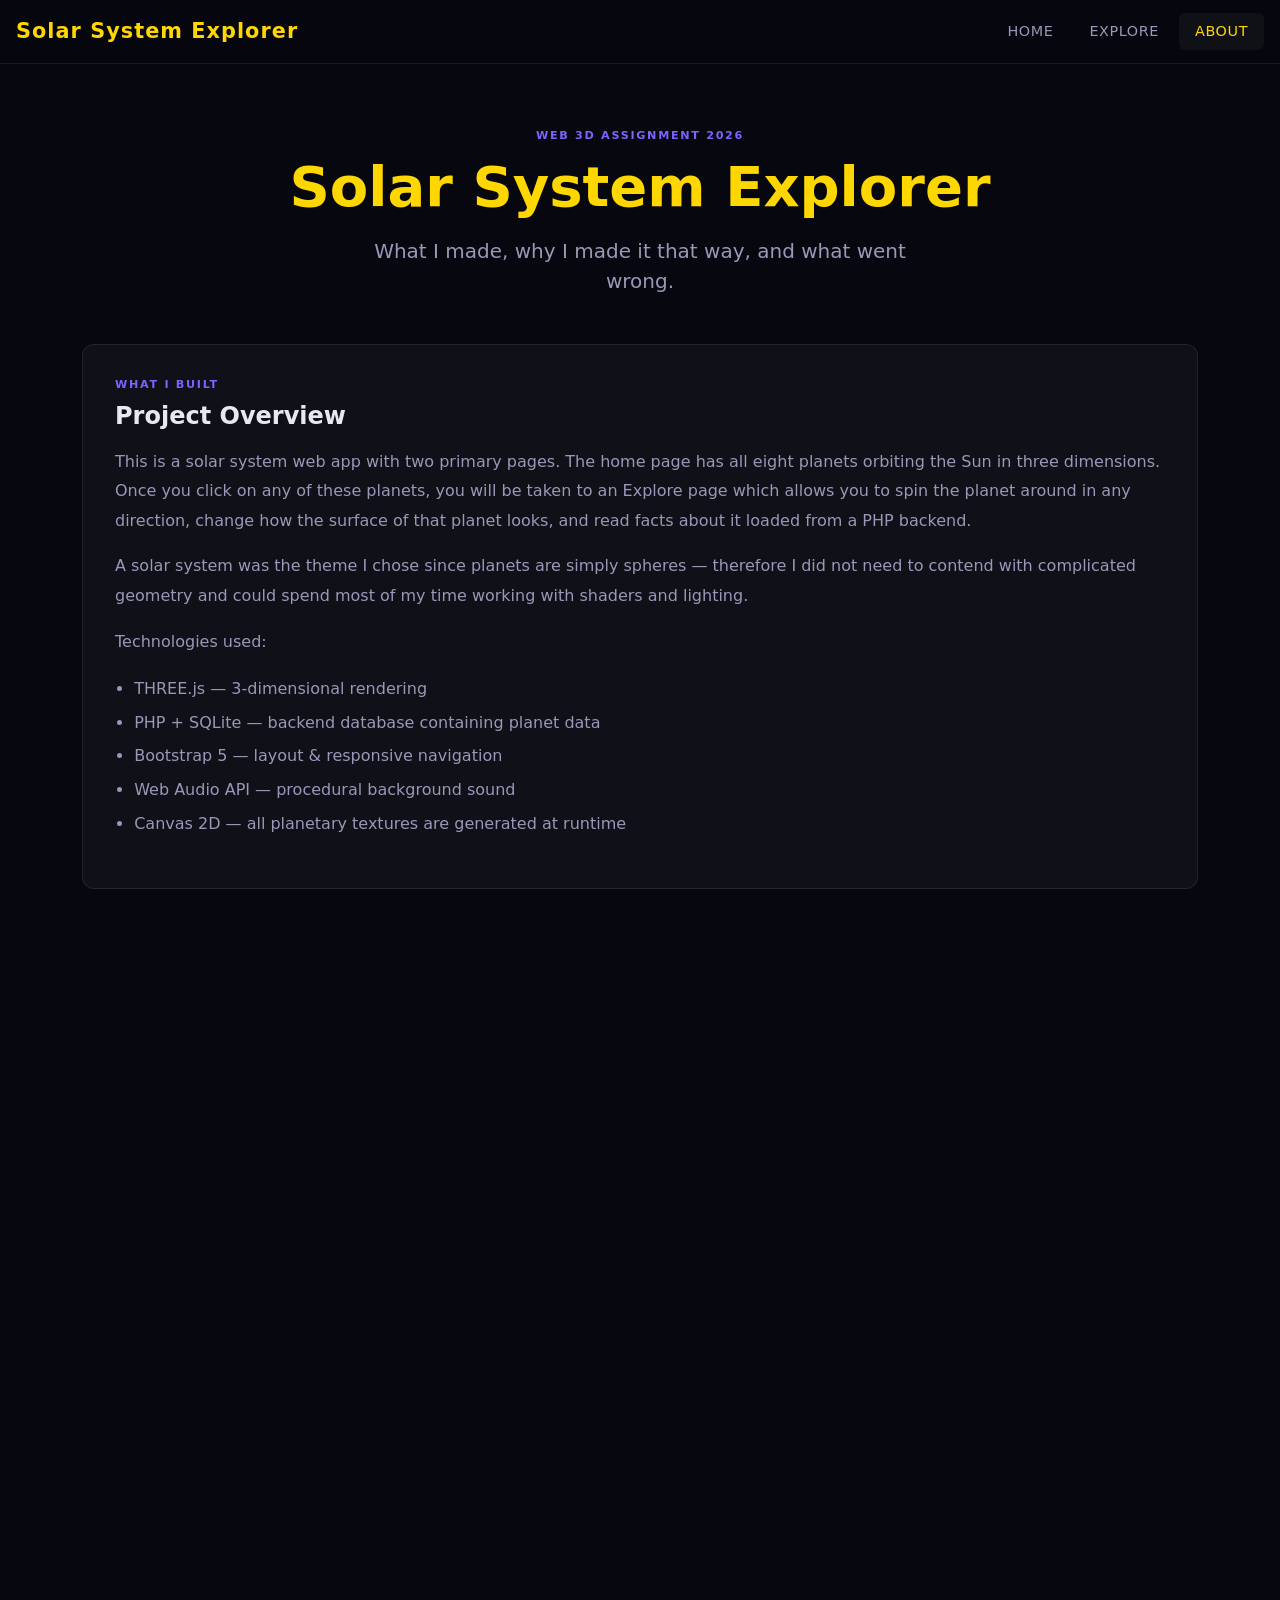
<file: about.html>
<!DOCTYPE html>
<html lang="en">
<head>
  <meta charset="UTF-8" />
  <meta name="viewport" content="width=device-width, initial-scale=1.0" />
  <title>About — Solar System Explorer</title>
  <link rel="stylesheet" href="https://cdn.jsdelivr.net/npm/bootstrap@5.3.2/dist/css/bootstrap.min.css" />
  <link rel="stylesheet" href="css/style.css" />
</head>
<body>

  <a class="skip-link" href="#main-content">Skip to main content</a>

  <nav class="navbar navbar-expand-lg fixed-top" aria-label="Main navigation">
    <div class="container-fluid px-3">
      <a class="navbar-brand" href="index.html">
        Solar System Explorer
      </a>
      <button class="navbar-toggler" type="button" data-bs-toggle="collapse"
              data-bs-target="#navMenu" aria-controls="navMenu"
              aria-expanded="false" aria-label="Toggle navigation">
        <span class="navbar-toggler-icon"></span>
      </button>
      <div class="collapse navbar-collapse justify-content-end" id="navMenu">
        <ul class="navbar-nav gap-1">
          <li class="nav-item"><a class="nav-link" href="index.html">Home</a></li>
          <li class="nav-item"><a class="nav-link" href="explore.html">Explore</a></li>
          <li class="nav-item"><a class="nav-link active" href="about.html" aria-current="page">About</a></li>
        </ul>
      </div>
    </div>
  </nav>

  <main class="about-hero container-xl" id="main-content">

    <div class="text-center mb-5 fade-in-up">
      <div class="about-section-title">Web 3D Assignment 2026</div>
      <h1 class="display-4 fw-bold mb-3" style="color:var(--gold);">Solar System Explorer</h1>
      <p class="lead" style="color:var(--text-muted); max-width:560px; margin:0 auto;">
        What I made, why I made it that way, and what went wrong.
      </p>
    </div>

    <div class="row g-4">

      <div class="col-12">
        <div class="about-card fade-in-up">
          <div class="about-section-title">What I built</div>
          <h2 class="about-heading">Project Overview</h2>
          <p style="color:var(--text-muted); line-height:1.85;">
            This is a solar system web app with two primary pages. The home page has all eight planets orbiting
            the Sun in three dimensions. Once you click on any of these planets, you will be taken to an Explore
            page which allows you to spin the planet around in any direction, change how the surface of that
            planet looks, and read facts about it loaded from a PHP backend.
          </p>
          <p style="color:var(--text-muted); line-height:1.85;">
            A solar system was the theme I chose since planets are simply spheres — therefore I did not need to
            contend with complicated geometry and could spend most of my time working with shaders and lighting.
          </p>
          <p style="color:var(--text-muted); line-height:1.85;">Technologies used:</p>
          <ul style="color:var(--text-muted); line-height:2.1; padding-left:1.2rem;">
            <li>THREE.js — 3-dimensional rendering</li>
            <li>PHP + SQLite — backend database containing planet data</li>
            <li>Bootstrap 5 — layout &amp; responsive navigation</li>
            <li>Web Audio API — procedural background sound</li>
            <li>Canvas 2D — all planetary textures are generated at runtime</li>
          </ul>
        </div>
      </div>

      <div class="col-12">
        <div class="about-card fade-in-up">
          <div class="about-section-title">3D Models</div>
          <h2 class="about-heading">Blender – Solar System X3D Models</h2>
          <p style="color:var(--text-muted); font-size:0.88rem; line-height:1.8;">
            I made all 3D models of the Solar System using Blender version 4. Using Blender's Python scripting
            API (<code>bpy</code>), I wrote a Python script that programmatically generated the entire solar system
            scene within Blender, which is why it can be exported as X3D files (ISO Web3D standard) and used
            directly in a browser or an X3D viewer.
          </p>
          <p style="color:var(--text-muted); font-size:0.88rem; line-height:1.8;">What the script does:</p>
          <ul style="color:var(--text-muted); font-size:0.85rem; line-height:2;">
            <li><strong>Geometry</strong> — I created all objects by adding UV Spheres with Subdivision Surface modifiers to get the smooth shapes I wanted. I also had to make the ring systems around Saturn and Uranus manually using Boolean Difference operations because Blender didn't have a straightforward way to do this.</li>
            <li><strong>Materials</strong> — I applied a Principled BSDF to each object with physically based metallic, roughness, and emission values. I set the Sun to emit light at strength 5 in order to make itself glow brightly enough to illuminate the rest of the scene.</li>
            <li><strong>Procedural Textures</strong> — I created procedural textures for Mercury, Earth, and Mars using Noise Texture nodes. For Jupiter and Saturn I added Wave Texture nodes to give them their striped pattern.</li>
            <li><strong>Lighting</strong> — I have a Point Light at the origin of the Sun with energy 5000, a colour temperature of about 4000K (warm yellowish), and a very low ambient world shader so you can still see planets that are behind other planets.</li>
            <li><strong>Cameras</strong> — I have several named cameras: an overhead camera looking down at the whole system from above, another one looking down but slightly tilted for a better view of the inner planets, a camera focused in on just the Sun, and cameras focused in on Earth, Saturn, and Jupiter.</li>
          </ul>
          <p style="color:var(--text-muted); font-size:0.85rem; line-height:1.8; margin-top:1rem;">
            All of the exported X3D files are located in <code>models/x3d/</code> in the repository, along with a single X3D file containing every planet.
          </p>
        </div>
      </div>

      <div class="col-12 col-lg-6">
        <div class="about-card fade-in-up">
          <div class="about-section-title">Design decisions</div>
          <h2 class="about-heading">Why I made certain choices</h2>
          <p style="color:var(--text-muted); font-size:0.88rem; line-height:1.8;">
            A dark background was an obvious choice — since the entire 3D scene will fill the screen, anything
            lighter than that would compete against it. The gold colour for accents seemed fitting for the space
            theme, and it provides enough contrast for the user to read. For layout and navigation Bootstrap
            provided what I needed, however everything else is custom CSS based on variables so colours were
            always consistent.
          </p>
          <p style="color:var(--text-muted); font-size:0.88rem; line-height:1.8;">
            The side panels use a backdrop blur, so although the panels are visible, you can still see the 3D
            scene through them. On a mobile device they slide out of view and back in by clicking a toggle button.
            I was able to partially correct a blur flicker bug in Safari iOS when rotating a planet with one of
            the side panels open — unfortunately this appears to be a known browser issue.
          </p>
          <p style="color:var(--text-muted); font-size:0.88rem; line-height:1.8;">
            I tried to keep things organised for the backend as well — <code>Planet.php</code> manages all of the
            database calls, <code>api.php</code> manages the routing, and the JavaScript simply makes API calls
            and updates the 3D scene. There is also a static fallback which allows the application to function
            even if a PHP server isn't running.
          </p>
        </div>
      </div>

      <div class="col-12 col-lg-6">
        <div class="about-card fade-in-up">
          <div class="about-section-title">Accessibility</div>
          <h2 class="about-heading">What I considered</h2>
          <p style="color:var(--text-muted); font-size:0.88rem; line-height:1.8;">
            The biggest problem with making a WebGL canvas fully accessible is that ultimately, it's simply an
            image rendered onto a canvas. Therefore, my focus was entirely on what I can directly influence.
            Every single one of the three pages includes a skip link that will appear when you click on it using
            your Tab key. I employed actual semantic elements (header tags and footer tag) instead of nesting
            divs. In addition, I set up the info panel as <code>aria-live</code> which enables screen readers
            to announce changes made to this area. Furthermore, I also applied <code>aria-pressed</code> to
            every toggle button, enabling its current status to be announced.
          </p>
          <p style="color:var(--text-muted); font-size:0.88rem; line-height:1.8;">
            Additionally, the Explore page works completely with the use of the keyboard. Users may cycle
            through all of the available planets by using the left and right arrow keys — no need for a mouse.
            I also implemented <code>prefers-reduced-motion</code> support so the orbits stop moving upon
            enabling reduced motion in the user's operating system preferences. Lastly, I reviewed all text
            colour combinations against WCAG AA contrast ratio requirements and had to increase the contrast
            ratio of the muted colour due to it having failed to meet contrast requirement standards at smaller
            font sizes.
          </p>
        </div>
      </div>

      <div class="col-12">
        <div class="about-card fade-in-up" style="border-color:var(--gold);">
          <div class="about-section-title" style="color:var(--gold);">What I struggled with</div>
          <h2 class="about-heading">The parts that took longer than expected</h2>

          <p style="color:var(--text-muted); font-size:0.88rem; line-height:1.85; margin-bottom:1.5rem;">
            These are the issues with my project that were difficult or required additional time to resolve, and how I resolved them.
          </p>

          <div style="border-left:2px solid rgba(0,200,255,0.3); padding-left:1.2rem; margin-bottom:1.8rem;">
            <h3 style="font-size:0.95rem; color:var(--cyan); margin-bottom:0.4rem;">GLSL Shaders</h3>
            <p style="color:var(--text-muted); font-size:0.85rem; line-height:1.8;">
              This was my first experience writing GLSL shaders, so this task took longer than expected.
              I created three shaders: one for the Sun's surface, another for the atmospheric glow around
              the planets, and a final one for the background nebula.
            </p>
            <p style="color:var(--text-muted); font-size:0.85rem; line-height:1.8; margin-top:0.6rem;">
              The atmosphere shader was by far the most difficult part. Initially the glow was always showing
              up on the opposite side of the planet from where it should have been. After debugging I realised
              I was comparing the surface normal against the camera direction but the two vectors were in
              different spaces — the surface normal was in eye space due to THREE.js's <code>normalMatrix</code>,
              whereas the camera direction was in world space, so the comparison made no sense. I found the
              solution in an older Stack Overflow question. As soon as I switched both vectors to the same
              space, it worked perfectly.
            </p>
          </div>

          <div style="border-left:2px solid rgba(0,200,255,0.3); padding-left:1.2rem; margin-bottom:1.8rem;">
            <h3 style="font-size:0.95rem; color:var(--cyan); margin-bottom:0.4rem;">Alpha Compounding</h3>
            <p style="color:var(--text-muted); font-size:0.85rem; line-height:1.8;">
              To create a Martian surface texture I drew many soft translucent circular blobs (about 37 total),
              each with an opacity of 0.5. Instead of a textured rocky surface, all the blobs combined into one
              large black circle. Alpha compounding occurs when multiple transparent layers are drawn on top of
              one another — unlike regular addition, transparent layers combine according to the formula
              <code>1 − (1−α)^N</code>, so 37 circles at 0.5 opacity ends up nearly fully opaque. To fix this
              I calculated the per-circle alpha value needed to achieve the level of darkening I actually wanted,
              which turned out to be approximately 0.012. There isn't much documentation on this — you mostly
              learn through trial and error.
            </p>
          </div>

          <div style="border-left:2px solid rgba(0,200,255,0.3); padding-left:1.2rem; margin-bottom:1.8rem;">
            <h3 style="font-size:0.95rem; color:var(--cyan); margin-bottom:0.4rem;">Bloom Post-Processing / Exposure &amp; Brightness Values</h3>
            <p style="color:var(--text-muted); font-size:0.85rem; line-height:1.8;">
              I implemented bloom post-processing to help the Sun stand out by making it brighter and glowing.
              What I didn't realise at the time was that changing either the bloom threshold or the exposure
              would cause the nebula background to bleed purple throughout the entire scene, because bloom was
              reading off the nebula's output. In other words, adjusting any one of these three values affected
              all three. I had to tune all of them simultaneously rather than independently.
            </p>
          </div>

          <div style="border-left:2px solid rgba(0,200,255,0.3); padding-left:1.2rem; margin-bottom:1.8rem;">
            <h3 style="font-size:0.95rem; color:var(--cyan); margin-bottom:0.4rem;">Orbiting Moons</h3>
            <p style="color:var(--text-muted); font-size:0.85rem; line-height:1.8;">
              Initially I attempted to calculate the moon's world position relative to its planet each frame
              using basic trigonometric equations. While this worked at first, it failed whenever the planet
              moved since I was working in a coordinate space that changed along with it.
            </p>
            <p style="color:var(--text-muted); font-size:0.85rem; line-height:1.8; margin-top:0.6rem;">
              The correct approach is to attach an empty <code>Object3D</code> to the planet's orbital pivot
              and parent the moon to that empty object. When you rotate the empty object it inherits all of
              the planet's motion automatically, without requiring manual position updates. While obvious now,
              I spent considerable time attempting to implement this incorrectly before figuring out the right way.
            </p>
          </div>

          <div style="border-left:2px solid rgba(0,200,255,0.3); padding-left:1.2rem;">
            <h3 style="font-size:0.95rem; color:var(--cyan); margin-bottom:0.4rem;">Loading Screen Hanging with No Server</h3>
            <p style="color:var(--text-muted); font-size:0.85rem; line-height:1.8;">
              When the PHP server wasn't running, <code>fetch()</code> would just hang indefinitely with no
              error. The page looked completely frozen and the only way out was a hard reload. I fixed this
              using <code>AbortController</code> to cancel the request after 2.5 seconds and fall back to
              hardcoded JSON data. The same issue came up with CDN textures, so I ended up generating
              everything procedurally with Canvas 2D — which also means the app has no external dependencies
              that could break.
            </p>
          </div>

        </div>
      </div>

      <div class="col-12">
        <div class="about-card fade-in-up">
          <div class="about-section-title">Testing</div>
          <h2 class="about-heading">What I tested and how</h2>

          <p style="color:var(--text-muted); font-size:0.85rem; margin-bottom:1.5rem; line-height:1.75;">
            Tested in Chrome and Firefox on a laptop, and on an iPhone in Safari. Keyboard navigation
            was tested without touching the mouse. The Safari backdrop blur flicker came up during mobile
            testing and is only partially fixed.
          </p>

          <div style="overflow-x:auto;">
            <table class="test-table" aria-label="Test results">
              <thead>
                <tr>
                  <th>#</th>
                  <th>Test</th>
                  <th>How I tested it</th>
                  <th>Expected</th>
                  <th>Result</th>
                  <th>Pass?</th>
                </tr>
              </thead>
              <tbody>
                <tr>
                  <td>1</td>
                  <td>Planets all orbit on load</td>
                  <td>Open index.html via PHP server</td>
                  <td>Loading screen fades, all 8 planets orbit the Sun</td>
                  <td>As expected</td>
                  <td><span class="badge-pass">Pass</span></td>
                </tr>
                <tr>
                  <td>2</td>
                  <td>Clicking a planet opens Explore</td>
                  <td>Click on Mars on the home page</td>
                  <td>Navigates to explore.html with Mars pre-selected</td>
                  <td>As expected</td>
                  <td><span class="badge-pass">Pass</span></td>
                </tr>
                <tr>
                  <td>3</td>
                  <td>Planet data loads from PHP</td>
                  <td>Select Neptune on Explore while server is running</td>
                  <td>Stats panel fills in with Neptune's data</td>
                  <td>Works, loads fast on localhost</td>
                  <td><span class="badge-pass">Pass</span></td>
                </tr>
                <tr>
                  <td>4</td>
                  <td>Fallback works without a server</td>
                  <td>Open explore.html directly with no PHP running</td>
                  <td>Site still works using the hardcoded fallback data</td>
                  <td>Works — console shows expected warning</td>
                  <td><span class="badge-pass">Pass</span></td>
                </tr>
                <tr>
                  <td>5</td>
                  <td>Surface mode button cycles correctly</td>
                  <td>Click the wireframe button three times</td>
                  <td>Textured → Wireframe → Clay → back to Textured</td>
                  <td>Works. Clay falls back to textured on the Sun since it uses a shader</td>
                  <td><span class="badge-pass">Pass</span></td>
                </tr>
                <tr>
                  <td>6</td>
                  <td>Bloom can be toggled off</td>
                  <td>Click Bloom Effect button</td>
                  <td>Sun glow disappears, scene looks flatter</td>
                  <td>As expected</td>
                  <td><span class="badge-pass">Pass</span></td>
                </tr>
                <tr>
                  <td>7</td>
                  <td>Earth's Moon orbits with Earth</td>
                  <td>Zoom in on Earth and watch for a full orbit</td>
                  <td>Moon orbits Earth and moves with it around the Sun</td>
                  <td>As expected</td>
                  <td><span class="badge-pass">Pass</span></td>
                </tr>
                <tr>
                  <td>8</td>
                  <td>Saturn rings show the gap</td>
                  <td>Select Saturn and zoom into the rings</td>
                  <td>Visible gap (Cassini Division) between ring sections</td>
                  <td>As expected</td>
                  <td><span class="badge-pass">Pass</span></td>
                </tr>
                <tr>
                  <td>9</td>
                  <td>Space audio plays and stops</td>
                  <td>Click Space Ambience on and off</td>
                  <td>Drone starts and stops, button updates</td>
                  <td>Works in Chrome and Firefox. Safari needs a tap first — handled</td>
                  <td><span class="badge-pass">Pass</span></td>
                </tr>
                <tr>
                  <td>10</td>
                  <td>Arrow key navigation</td>
                  <td>Press ← and → without clicking anything</td>
                  <td>Cycles through planets, wraps around at the ends</td>
                  <td>As expected</td>
                  <td><span class="badge-pass">Pass</span></td>
                </tr>
                <tr>
                  <td>11</td>
                  <td>prefers-reduced-motion</td>
                  <td>Enable Reduce Motion in macOS settings, reload pages</td>
                  <td>Orbits pause on home page, auto-rotate off on Explore</td>
                  <td>As expected</td>
                  <td><span class="badge-pass">Pass</span></td>
                </tr>
                <tr>
                  <td>12</td>
                  <td>Mobile layout</td>
                  <td>Test on iPhone in Safari</td>
                  <td>Panels collapse, toggle buttons work, canvas fills screen</td>
                  <td>Mostly works. Backdrop blur flickers when rotating on Safari iOS</td>
                  <td><span class="badge-partial">Partial</span></td>
                </tr>
              </tbody>
            </table>
          </div>

        </div>
      </div>

      <div class="col-12">
        <div class="about-card fade-in-up">
          <div class="about-section-title">Submission</div>
          <h2 class="about-heading">Links</h2>
          <ul style="color:var(--text-muted); font-size:0.88rem; line-height:2.2; padding-left:1.2rem;">
            <li><strong>ITS Web Server:</strong> <a href="http://users.sussex.ac.uk/~mm2505/" target="_blank" style="color:var(--accent-primary);">http://users.sussex.ac.uk/~mm2505/</a></li>
<li><strong>GitHub Codebase:</strong> <a href="https://github.com/Mazennmetwallyy/web-3d-solar-system" target="_blank" style="color:var(--accent-primary);">https://github.com/Mazennmetwallyy/web-3d-solar-system</a></li>
            <li><strong>X3D Models:</strong> <a href="https://github.com/Mazennmetwallyy/web-3d-solar-system/tree/main/models/x3d" target="_blank" style="color:var(--accent-primary);">https://github.com/Mazennmetwallyy/web-3d-solar-system/tree/main/models/x3d</a></li>
          </ul>
        </div>
      </div>


    </div>
  </main>

  <script src="https://cdn.jsdelivr.net/npm/bootstrap@5.3.2/dist/js/bootstrap.bundle.min.js"></script>
</body>
</html>
</file>
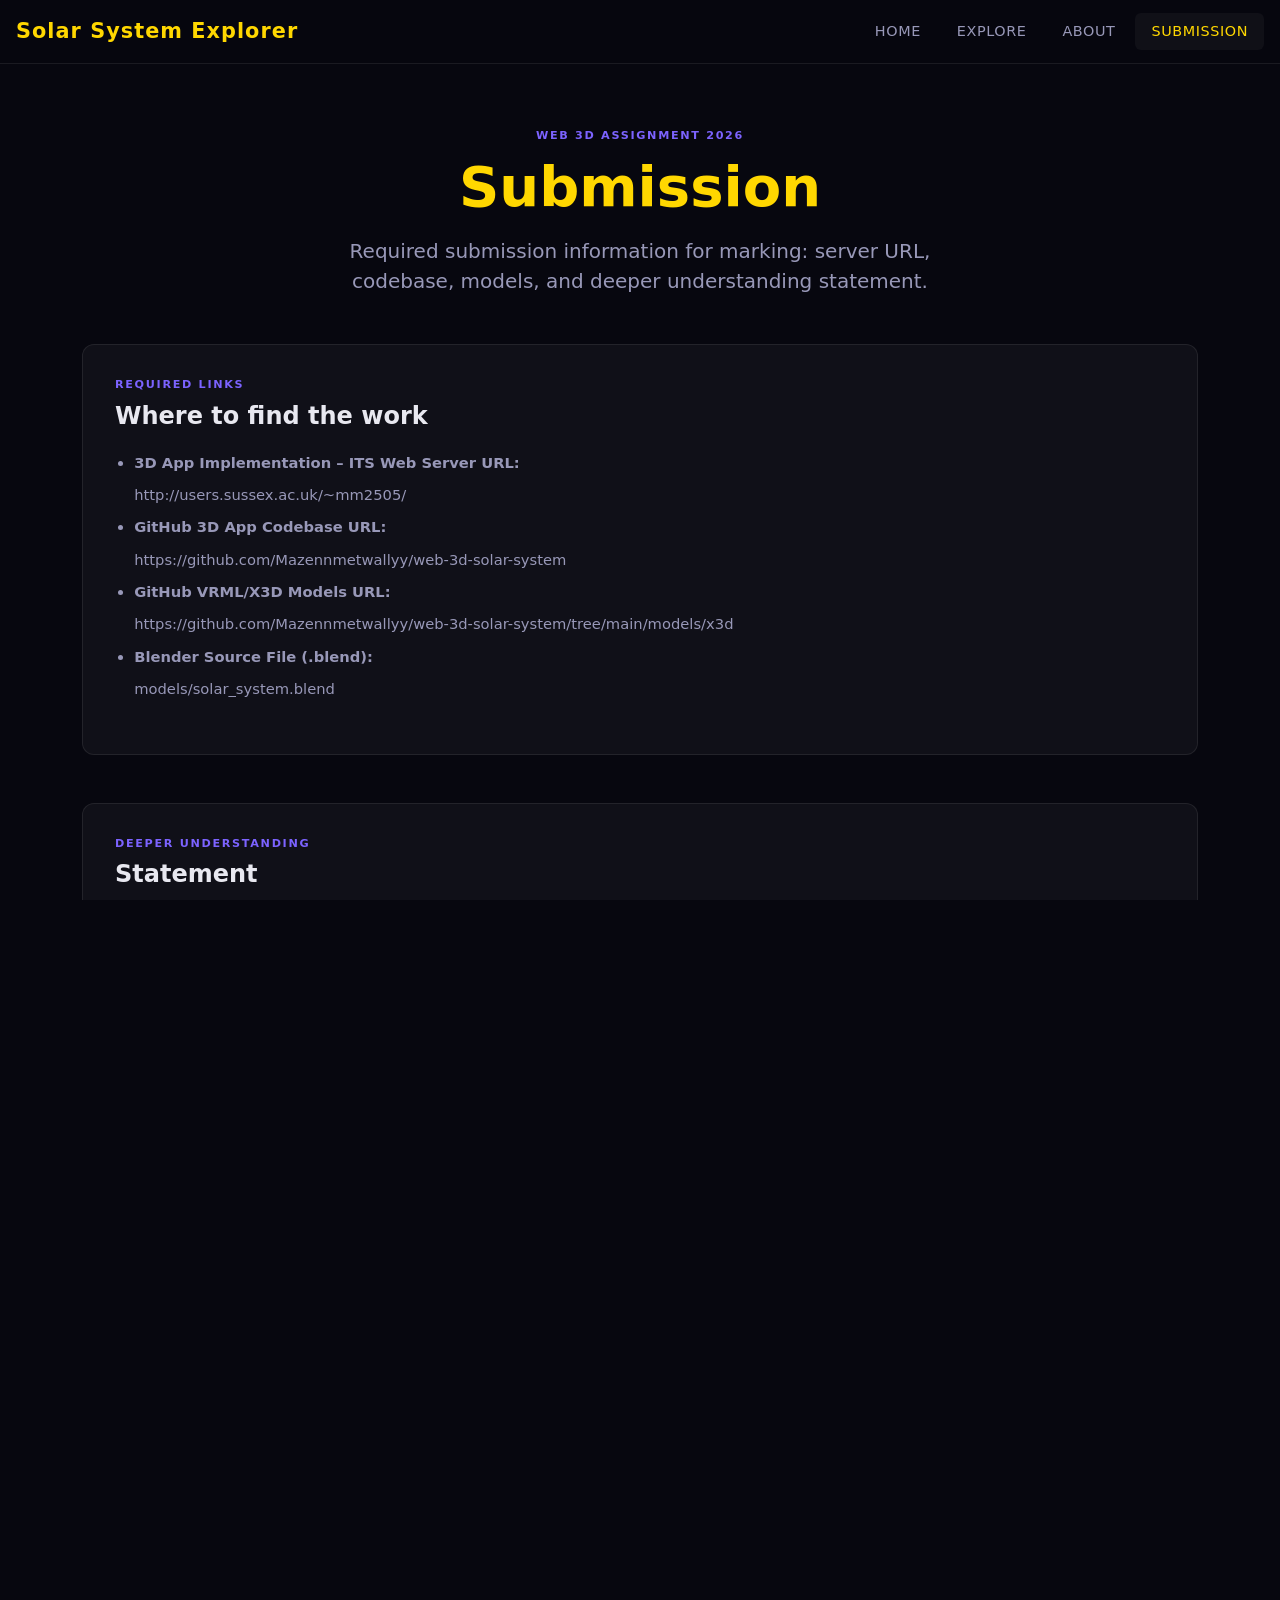
<file: submission.html>
<!DOCTYPE html>
<html lang="en">
<head>
  <meta charset="UTF-8" />
  <meta name="viewport" content="width=device-width, initial-scale=1.0" />
  <title>Submission — Solar System Explorer</title>
  <meta name="description" content="Web 3D Assignment 2026 submission page: ITS server URL, GitHub codebase, X3D models, and deeper understanding statement." />
  <link rel="stylesheet" href="https://cdn.jsdelivr.net/npm/bootstrap@5.3.2/dist/css/bootstrap.min.css" />
  <link rel="stylesheet" href="css/style.css" />
</head>
<body>

  <a class="skip-link" href="#main-content">Skip to main content</a>

  <nav class="navbar navbar-expand-lg fixed-top" aria-label="Main navigation">
    <div class="container-fluid px-3">
      <a class="navbar-brand" href="index.html">
        Solar System Explorer
      </a>
      <button class="navbar-toggler" type="button" data-bs-toggle="collapse"
              data-bs-target="#navMenu" aria-controls="navMenu"
              aria-expanded="false" aria-label="Toggle navigation">
        <span class="navbar-toggler-icon"></span>
      </button>
      <div class="collapse navbar-collapse justify-content-end" id="navMenu">
        <ul class="navbar-nav gap-1">
          <li class="nav-item"><a class="nav-link" href="index.html">Home</a></li>
          <li class="nav-item"><a class="nav-link" href="explore.html">Explore</a></li>
          <li class="nav-item"><a class="nav-link" href="about.html">About</a></li>
          <li class="nav-item"><a class="nav-link active" href="submission.html" aria-current="page">Submission</a></li>
        </ul>
      </div>
    </div>
  </nav>

  <main class="about-hero container-xl" id="main-content">

    <div class="text-center mb-5 fade-in-up">
      <div class="about-section-title">Web 3D Assignment 2026</div>
      <h1 class="display-4 fw-bold mb-3" style="color:var(--gold);">Submission</h1>
      <p class="lead" style="color:var(--text-muted); max-width:620px; margin:0 auto;">
        Required submission information for marking: server URL, codebase, models, and deeper understanding statement.
      </p>
    </div>

    <div class="row g-4">

      <div class="col-12">
        <div class="about-card fade-in-up">
          <div class="about-section-title">Required Links</div>
          <h2 class="about-heading">Where to find the work</h2>
          <ul style="color:var(--text-muted); font-size:0.92rem; line-height:2.2; padding-left:1.2rem;">
            <li>
              <strong>3D App Implementation – ITS Web Server URL:</strong><br />
              <a href="http://users.sussex.ac.uk/~mm2505/" target="_blank" rel="noopener" style="color:var(--accent-primary);">http://users.sussex.ac.uk/~mm2505/</a>
            </li>
            <li>
              <strong>GitHub 3D App Codebase URL:</strong><br />
              <a href="https://github.com/Mazennmetwallyy/web-3d-solar-system" target="_blank" rel="noopener" style="color:var(--accent-primary);">https://github.com/Mazennmetwallyy/web-3d-solar-system</a>
            </li>
            <li>
              <strong>GitHub VRML/X3D Models URL:</strong><br />
              <a href="https://github.com/Mazennmetwallyy/web-3d-solar-system/tree/main/models/x3d" target="_blank" rel="noopener" style="color:var(--accent-primary);">https://github.com/Mazennmetwallyy/web-3d-solar-system/tree/main/models/x3d</a>
            </li>
            <li>
              <strong>Blender Source File (.blend):</strong><br />
              <a href="https://github.com/Mazennmetwallyy/web-3d-solar-system/blob/main/models/solar_system.blend" target="_blank" rel="noopener" style="color:var(--accent-primary);">models/solar_system.blend</a>
            </li>
          </ul>
        </div>
      </div>

      <div class="col-12">
        <div class="about-card fade-in-up">
          <div class="about-section-title">Deeper Understanding</div>
          <h2 class="about-heading">Statement</h2>
          <p style="color:var(--text-muted); font-size:0.92rem; line-height:1.75;">
            The project extends the laboratory tutorials in several deliberate directions, each chosen to move beyond
            what was covered in the labs rather than to repeat it.
          </p>

          <h3 style="font-size:0.95rem; color:var(--cyan); margin-bottom:0.4rem;">Custom GLSL Shaders</h3>
          <p style="color:var(--text-muted); font-size:0.9rem; line-height:1.7;">
            The planet surfaces, the Sun, and the atmospheric layers use custom vertex and fragment shaders written in
            GLSL rather than relying on the default Three.js materials. This was used to produce a more believable Sun
            with surface noise and a controlled fresnel-style atmospheric rim for Earth-like planets. Writing the
            shaders meant working directly with uniforms, varyings, and the rendering pipeline, which is well beyond
            the standard <code>MeshStandardMaterial</code> coverage in the labs.
          </p>

          <h3 style="font-size:0.95rem; color:var(--cyan); margin-bottom:0.4rem;">Post-Processing Pipeline</h3>
          <p style="color:var(--text-muted); font-size:0.9rem; line-height:1.7;">
            The final image is composited through an <code>EffectComposer</code> with a <code>RenderPass</code> and a
            tuned <code>UnrealBloomPass</code>. This gives the Sun and the brighter atmospheres a stylised glow that is
            consistent with the chosen aesthetic. Balancing the bloom threshold, strength, and radius against the
            renderer's tone mapping and exposure was one of the longest tuning efforts in the project.
          </p>

          <h3 style="font-size:0.95rem; color:var(--cyan); margin-bottom:0.4rem;">PHP Backend with a JSON API</h3>
          <p style="color:var(--text-muted); font-size:0.9rem; line-height:1.7;">
            Planet metadata is served from a small PHP backend that follows a model / controller split. A
            <code>Planet</code> model class encapsulates the data, and <code>api.php</code> exposes a simple
            action-based REST-style endpoint returning JSON. This goes beyond the procedural PHP shown in the lab work
            and provides an honest, self-built API for the front end to consume.
          </p>

          <h3 style="font-size:0.95rem; color:var(--cyan); margin-bottom:0.4rem;">Blender Workflow and Procedural Build</h3>
          <p style="color:var(--text-muted); font-size:0.9rem; line-height:1.7;">
            Rather than hand-placing every planet, a Python script
            (<code>models/build_solar_system.py</code>) drives Blender to construct the scene, and a second script
            (<code>generate_x3d.py</code>) emits the individual X3D model files. This made it possible to iterate on
            scale, spacing, and material parameters quickly, and to keep the Three.js and X3D versions of each model in
            sync.
          </p>

          <h3 style="font-size:0.95rem; color:var(--cyan); margin-bottom:0.4rem;">Dual Web 3D Formats</h3>
          <p style="color:var(--text-muted); font-size:0.9rem; line-height:1.7;">
            The application uses Three.js for the live interactive scene, while a parallel set of X3D files is provided
            under <code>models/x3d/</code> for each planet. This satisfies both routes offered by the brief and
            demonstrates the underlying geometry independently of the runtime.
          </p>
        </div>
      </div>

      <div class="col-12">
        <div class="about-card fade-in-up">
          <div class="about-section-title">Testing</div>
          <h2 class="about-heading">Feedback from testing and the impact on the site</h2>
          <p style="color:var(--text-muted); font-size:0.92rem; line-height:1.75;">
            Testing was carried out across the development cycle and the feedback materially changed the final build.
            The most useful findings are summarised below.
          </p>

          <h3 style="font-size:0.95rem; color:var(--cyan); margin-bottom:0.4rem;">Loading screen hanging without a server</h3>
          <p style="color:var(--text-muted); font-size:0.9rem; line-height:1.7;">
            Opening <code>index.html</code> from the file system caused the loading screen to hang because module
            imports and texture fetches require an HTTP context. The fix was to expose a clear loading state and to
            document in the About page that the app must be served over HTTP. The ITS deployment was confirmed to load
            correctly end-to-end.
          </p>

          <h3 style="font-size:0.95rem; color:var(--cyan); margin-bottom:0.4rem;">Bloom intensity and exposure</h3>
          <p style="color:var(--text-muted); font-size:0.9rem; line-height:1.7;">
            Early bloom settings were visually dominant and washed out the planets. Iterative testing against the
            target aesthetic led to lowered bloom strength, a higher threshold, and a corrected renderer exposure, so
            that the Sun reads as bright without flooding the rest of the scene.
          </p>

          <h3 style="font-size:0.95rem; color:var(--cyan); margin-bottom:0.4rem;">Alpha compounding on atmospheres</h3>
          <p style="color:var(--text-muted); font-size:0.9rem; line-height:1.7;">
            Layered transparent shells were compounding their alpha and producing visibly banded edges. The fix was to
            adjust blending modes and to keep atmospheric shells to a controlled number of layers, which removed the
            banding without losing the rim effect.
          </p>

          <h3 style="font-size:0.95rem; color:var(--cyan); margin-bottom:0.4rem;">Responsive layout and accessibility</h3>
          <p style="color:var(--text-muted); font-size:0.9rem; line-height:1.7;">
            The Bootstrap layout was tested at mobile, tablet, and desktop widths and the navigation, hero, and 3D
            canvas were adjusted so the canvas keeps a usable aspect ratio on small screens. A skip link, ARIA labels
            on the navbar and canvas, and visible focus styles were added in response to keyboard-only testing.
          </p>

          <h3 style="font-size:0.95rem; color:var(--cyan); margin-bottom:0.4rem;">Cross-browser checks</h3>
          <p style="color:var(--text-muted); font-size:0.9rem; line-height:1.7;">
            The site was checked in current Chrome, Firefox, and Safari. WebGL behaviour was consistent; the only
            adjustment needed was to make sure the import map and the post-processing add-ons resolved from the CDN in
            every browser, which they do.
          </p>
        </div>
      </div>

      <div class="col-12">
        <div class="about-card fade-in-up">
          <div class="about-section-title">Statement of Originality</div>
          <p style="color:var(--text-muted); font-size:0.9rem; line-height:1.75;">
            This submission is my own work. Open-source code adapted into the project (for example the Three.js
            post-processing examples and the Bootstrap framework) is used in accordance with its licence and is cited
            in the About page references. The Blender models, the GLSL shader code, the PHP backend, the page layout,
            and all custom JavaScript were authored by me as part of this assignment.
          </p>
        </div>
      </div>

    </div>
  </main>

  <script src="https://cdn.jsdelivr.net/npm/bootstrap@5.3.2/dist/js/bootstrap.bundle.min.js"></script>
</body>
</html>
</file>
<file: css/style.css>
:root {
  --space-black:   #07070f;
  --space-dark:    #0d0d1a;
  --space-mid:     #13132a;
  --space-card:    rgba(255, 255, 255, 0.04);
  --space-border:  rgba(255, 255, 255, 0.08);

  --gold:          #ffd700;
  --gold-dim:      #c9a227;
  --purple:        #7c63ff;
  --purple-dim:    #5a47cc;
  --cyan:          #4af0e0;
  --red:           #ff4444;

  --text-primary:  #e8e8f0;
  --text-muted:    #9898b8;

  --nav-height:    64px;
  --panel-width:   280px;

  --radius-sm:     6px;
  --radius-md:     12px;
  --radius-lg:     20px;

  --transition:    all 0.3s ease;
}

.skip-link {
  position: absolute;
  top: -100%;
  left: 1rem;
  z-index: 9999;
  background: var(--gold);
  color: #07070f;
  font-weight: 700;
  padding: 0.5rem 1rem;
  border-radius: 0 0 var(--radius-sm) var(--radius-sm);
  text-decoration: none;
  font-size: 0.9rem;
  transition: top 0.15s;
}
.skip-link:focus {
  top: 0;
}

*, *::before, *::after { box-sizing: border-box; }

html, body {
  margin: 0;
  padding: 0;
  background: var(--space-black);
  color: var(--text-primary);
  font-family: 'Segoe UI', system-ui, -apple-system, sans-serif;
  height: 100%;
  overflow-x: hidden;
}

body { min-height: 100vh; }

a { color: var(--gold); text-decoration: none; }
a:hover { color: var(--gold-dim); }

::-webkit-scrollbar { width: 6px; }
::-webkit-scrollbar-track { background: var(--space-dark); }
::-webkit-scrollbar-thumb { background: var(--purple); border-radius: 3px; }

.navbar {
  background: rgba(7, 7, 15, 0.9) !important;
  backdrop-filter: blur(12px);
  -webkit-backdrop-filter: blur(12px);
  border-bottom: 1px solid var(--space-border);
  height: var(--nav-height);
  z-index: 1000;
}

.navbar-brand {
  font-size: 1.3rem;
  font-weight: 700;
  letter-spacing: 0.05em;
  color: var(--gold) !important;
  display: flex;
  align-items: center;
  gap: 0.5rem;
}

.navbar-brand .brand-icon { font-size: 1.5rem; }

.nav-link {
  color: var(--text-muted) !important;
  font-size: 0.9rem;
  font-weight: 500;
  letter-spacing: 0.04em;
  text-transform: uppercase;
  padding: 0.5rem 1rem !important;
  border-radius: var(--radius-sm);
  transition: var(--transition);
}

.nav-link:hover,
.nav-link.active {
  color: var(--text-primary) !important;
  background: var(--space-card);
}

.nav-link.active { color: var(--gold) !important; }

.navbar-toggler {
  border-color: var(--space-border);
}
.navbar-toggler-icon {
  filter: invert(1);
}

#scene-wrapper {
  position: fixed;
  inset: 0;
  top: var(--nav-height);
  z-index: 0;
}

#solar-canvas,
#explore-canvas {
  display: block;
  width: 100% !important;
  height: 100% !important;
}

.side-panel {
  position: fixed;
  top: var(--nav-height);
  left: 0;
  width: var(--panel-width);
  height: calc(100vh - var(--nav-height));
  background: rgba(7, 7, 15, 0.85);
  backdrop-filter: blur(16px);
  -webkit-backdrop-filter: blur(16px);
  border-right: 1px solid var(--space-border);
  z-index: 100;
  overflow-y: auto;
  padding: 1.25rem;
  display: flex;
  flex-direction: column;
  gap: 1.25rem;
  transform: translateX(0);
  transition: transform 0.3s ease;
}

.side-panel.collapsed {
  transform: translateX(calc(-1 * var(--panel-width)));
}

.panel-section {
  border-bottom: 1px solid var(--space-border);
  padding-bottom: 1.25rem;
}

.panel-section:last-child {
  border-bottom: none;
}

.panel-title {
  font-size: 0.7rem;
  font-weight: 700;
  letter-spacing: 0.12em;
  text-transform: uppercase;
  color: var(--text-muted);
  margin-bottom: 0.75rem;
}

.btn-space {
  background: var(--space-card);
  border: 1px solid var(--space-border);
  color: var(--text-primary);
  border-radius: var(--radius-sm);
  padding: 0.45rem 0.9rem;
  font-size: 0.85rem;
  cursor: pointer;
  transition: background 0.2s ease, border-color 0.2s ease, transform 0.15s ease, box-shadow 0.2s ease;
  width: 100%;
  text-align: left;
  display: flex;
  align-items: center;
  gap: 0.5rem;
  position: relative;
  overflow: hidden;
}

.btn-space::after {
  content: '';
  position: absolute;
  inset: 0;
  background: linear-gradient(90deg, transparent, rgba(255,255,255,0.06), transparent);
  transform: translateX(-100%);
  transition: transform 0.4s ease;
}
.btn-space:hover::after { transform: translateX(100%); }

.btn-space:hover {
  background: rgba(124, 99, 255, 0.25);
  border-color: var(--purple);
  color: #fff;
  transform: translateY(-1px);
  box-shadow: 0 4px 16px rgba(124, 99, 255, 0.2);
}

.btn-space:active { transform: translateY(0); }

.btn-space.active {
  background: rgba(90, 71, 204, 0.35);
  border-color: var(--purple);
  color: #fff;
  box-shadow: 0 0 0 1px var(--purple-dim) inset;
}

.btn-space.btn-gold {
  border-color: var(--gold-dim);
  color: var(--gold);
}

.btn-space.btn-gold:hover {
  background: var(--gold);
  color: var(--space-black);
}

.speed-label {
  display: flex;
  justify-content: space-between;
  font-size: 0.8rem;
  color: var(--text-muted);
  margin-bottom: 0.3rem;
}

input[type="range"] {
  -webkit-appearance: none;
  width: 100%;
  height: 4px;
  border-radius: 2px;
  background: var(--space-border);
  outline: none;
  cursor: pointer;
}

input[type="range"]::-webkit-slider-thumb {
  -webkit-appearance: none;
  width: 16px;
  height: 16px;
  border-radius: 50%;
  background: var(--purple);
  cursor: pointer;
  transition: var(--transition);
}

input[type="range"]::-webkit-slider-thumb:hover {
  background: var(--cyan);
  transform: scale(1.2);
}

#planet-labels {
  position: fixed;
  inset: 0;
  pointer-events: none;
  z-index: 400;
}

.planet-label {
  position: absolute;
  transform: translateX(-50%);
  font-family: var(--font-mono, monospace);
  font-size: 0.72rem;
  letter-spacing: 0.10em;
  text-transform: uppercase;
  color: rgba(200, 220, 255, 0.82);
  text-shadow: 0 0 6px rgba(80, 140, 255, 0.7), 0 1px 3px rgba(0,0,0,0.9);
  pointer-events: auto;
  cursor: pointer;
  white-space: nowrap;
  user-select: none;
  transition: color 0.2s, text-shadow 0.2s;
}

.planet-label::before {
  content: '';
  display: block;
  width: 3px;
  height: 3px;
  border-radius: 50%;
  background: rgba(180, 210, 255, 0.6);
  margin: 0 auto 3px;
}

.planet-label:hover {
  color: var(--gold, #f0c040);
  text-shadow: 0 0 10px rgba(240, 192, 64, 0.8);
}

#planet-tooltip {
  position: fixed;
  background: rgba(7, 7, 15, 0.9);
  border: 1px solid var(--gold);
  border-radius: var(--radius-sm);
  padding: 0.4rem 0.8rem;
  font-size: 0.85rem;
  color: var(--gold);
  pointer-events: none;
  z-index: 500;
  display: none;
  white-space: nowrap;
  letter-spacing: 0.05em;
}

.planet-nav-btn {
  display: flex;
  align-items: center;
  gap: 0.6rem;
  padding: 0.55rem 0.75rem;
  border-radius: var(--radius-sm);
  background: transparent;
  border: 1px solid transparent;
  color: var(--text-muted);
  cursor: pointer;
  font-size: 0.85rem;
  width: 100%;
  transition: background 0.2s ease, border-color 0.2s ease, color 0.2s ease, transform 0.15s ease;
}

.planet-nav-btn:hover {
  background: var(--space-card);
  border-color: var(--space-border);
  color: var(--text-primary);
  transform: translateX(3px);
}

.planet-nav-btn.active {
  background: var(--space-mid);
  border-color: var(--purple);
  color: #fff;
  transform: translateX(3px);
}

.planet-nav-btn.active .planet-dot {
  box-shadow: 0 0 0 3px rgba(124, 99, 255, 0.3);
  animation: dotPulse 2s ease-in-out infinite;
}

@keyframes dotPulse {
  0%, 100% { box-shadow: 0 0 0 3px rgba(124, 99, 255, 0.3); }
  50%       { box-shadow: 0 0 0 6px rgba(124, 99, 255, 0.1); }
}

.planet-dot {
  width: 14px;
  height: 14px;
  border-radius: 50%;
  flex-shrink: 0;
}

.info-panel {
  position: fixed;
  top: var(--nav-height);
  right: 0;
  width: var(--panel-width);
  height: calc(100vh - var(--nav-height));
  background: rgba(7, 7, 15, 0.85);
  backdrop-filter: blur(16px);
  -webkit-backdrop-filter: blur(16px);
  border-left: 1px solid var(--space-border);
  z-index: 100;
  overflow-y: auto;
  padding: 1.25rem;
  display: flex;
  flex-direction: column;
  gap: 1rem;
}

.info-panel-title {
  font-size: 1.5rem;
  font-weight: 700;
  color: var(--gold);
  letter-spacing: 0.04em;
}

.info-badge {
  display: inline-block;
  background: var(--space-mid);
  border: 1px solid var(--space-border);
  border-radius: 20px;
  padding: 0.2rem 0.65rem;
  font-size: 0.75rem;
  color: var(--text-muted);
  letter-spacing: 0.04em;
}

.stat-row {
  display: flex;
  justify-content: space-between;
  align-items: center;
  padding: 0.4rem 0;
  border-bottom: 1px solid var(--space-border);
  font-size: 0.82rem;
}

.stat-row:last-child { border-bottom: none; }

.stat-label { color: var(--text-muted); }
.stat-value { color: var(--text-primary); font-weight: 600; }

.info-description {
  font-size: 0.85rem;
  line-height: 1.6;
  color: var(--text-muted);
}

.fun-fact-box {
  background: var(--space-mid);
  border: 1px solid var(--purple-dim);
  border-radius: var(--radius-sm);
  padding: 0.75rem;
  font-size: 0.82rem;
  color: var(--cyan);
  line-height: 1.5;
}

.fun-fact-box::before {
  content: '✦ Fun Fact: ';
  color: var(--purple);
  font-weight: 700;
}

.panel-toggle {
  position: fixed;
  top: calc(var(--nav-height) + 1rem);
  left: 1rem;
  z-index: 200;
  background: var(--space-card);
  border: 1px solid var(--space-border);
  color: var(--text-primary);
  border-radius: var(--radius-sm);
  padding: 0.4rem 0.6rem;
  cursor: pointer;
  font-size: 1rem;
  transition: var(--transition);
  display: none;
}

.panel-toggle:hover {
  background: var(--purple);
  border-color: var(--purple);
}

#loading-screen {
  position: fixed;
  inset: 0;
  background: var(--space-black);
  z-index: 9999;
  display: flex;
  flex-direction: column;
  align-items: center;
  justify-content: center;
  gap: 1.5rem;
  transition: opacity 0.8s ease;
}

#loading-screen.fade-out {
  opacity: 0;
  pointer-events: none;
}

.loading-title {
  font-size: 2rem;
  font-weight: 700;
  color: var(--gold);
  letter-spacing: 0.15em;
  text-transform: uppercase;
}

.loading-subtitle {
  font-size: 0.85rem;
  color: var(--text-muted);
  letter-spacing: 0.1em;
}

.loading-bar-wrap {
  width: 240px;
  height: 3px;
  background: var(--space-border);
  border-radius: 2px;
  overflow: hidden;
}

.loading-bar {
  height: 100%;
  background: linear-gradient(90deg, var(--purple), var(--cyan));
  border-radius: 2px;
  animation: loadAnim 1.8s ease forwards;
}

@keyframes loadAnim {
  from { width: 0%; }
  to   { width: 100%; }
}

.about-hero {
  min-height: 100vh;
  padding-top: calc(var(--nav-height) + 4rem);
  padding-bottom: 4rem;
}

.about-card {
  background: var(--space-card);
  border: 1px solid var(--space-border);
  border-radius: var(--radius-md);
  padding: 2rem;
  margin-bottom: 1.5rem;
  transition: border-color 0.3s ease, box-shadow 0.3s ease, transform 0.3s ease;
  position: relative;
  overflow: hidden;
}

.about-card::before {
  content: '';
  position: absolute;
  top: 0; left: 0; right: 0;
  height: 1px;
  background: linear-gradient(90deg, transparent, var(--purple-dim), transparent);
  opacity: 0;
  transition: opacity 0.3s ease;
}

.about-card:hover {
  border-color: rgba(124, 99, 255, 0.35);
  box-shadow: 0 8px 32px rgba(0, 0, 0, 0.4);
  transform: translateY(-2px);
}

.about-card:hover::before { opacity: 1; }

.about-section-title {
  font-size: 0.7rem;
  font-weight: 700;
  letter-spacing: 0.15em;
  text-transform: uppercase;
  color: var(--purple);
  margin-bottom: 0.5rem;
}

.about-heading {
  font-size: 1.5rem;
  font-weight: 700;
  color: var(--text-primary);
  margin-bottom: 1rem;
}

.tech-badge {
  display: inline-flex;
  align-items: center;
  gap: 0.35rem;
  background: var(--space-mid);
  border: 1px solid var(--space-border);
  border-radius: 20px;
  padding: 0.3rem 0.75rem;
  font-size: 0.78rem;
  color: var(--text-primary);
  margin: 0.25rem;
  transition: var(--transition);
}

.tech-badge:hover {
  border-color: var(--purple);
  color: var(--purple);
}

.tech-badge.primary {
  border-color: var(--purple-dim);
  color: var(--cyan);
}

.mvs-diagram {
  display: grid;
  grid-template-columns: repeat(3, 1fr);
  gap: 1rem;
  margin: 1.5rem 0;
}

.mvc-box {
  background: var(--space-mid);
  border: 1px solid var(--space-border);
  border-radius: var(--radius-sm);
  padding: 1rem;
  text-align: center;
}

.mvc-box .mvc-label {
  font-size: 0.65rem;
  text-transform: uppercase;
  letter-spacing: 0.1em;
  color: var(--text-muted);
}

.mvc-box .mvc-title {
  font-size: 1rem;
  font-weight: 700;
  color: var(--gold);
  margin: 0.25rem 0;
}

.mvc-box .mvc-detail {
  font-size: 0.78rem;
  color: var(--text-muted);
  line-height: 1.5;
}

.test-table {
  width: 100%;
  border-collapse: collapse;
  font-size: 0.83rem;
}

.test-table th {
  background: var(--space-mid);
  color: var(--text-muted);
  font-size: 0.72rem;
  letter-spacing: 0.08em;
  text-transform: uppercase;
  padding: 0.6rem 0.8rem;
  text-align: left;
  border-bottom: 1px solid var(--space-border);
}

.test-table td {
  padding: 0.55rem 0.8rem;
  border-bottom: 1px solid var(--space-border);
  color: var(--text-primary);
  vertical-align: top;
}

.test-table tr:hover td {
  background: var(--space-card);
}

.badge-pass {
  background: rgba(74, 240, 100, 0.15);
  color: #4af064;
  border: 1px solid #4af064;
  border-radius: 20px;
  padding: 0.15rem 0.55rem;
  font-size: 0.72rem;
}

.badge-partial {
  background: rgba(255, 215, 0, 0.15);
  color: var(--gold);
  border: 1px solid var(--gold-dim);
  border-radius: 20px;
  padding: 0.15rem 0.55rem;
  font-size: 0.72rem;
}

@keyframes fadeInUp {
  from { opacity: 0; transform: translateY(24px); }
  to   { opacity: 1; transform: translateY(0); }
}

.fade-in-up {
  animation: fadeInUp 0.7s cubic-bezier(0.22, 1, 0.36, 1) forwards;
  opacity: 0;
}

.fade-in-up:nth-child(1) { animation-delay: 0.05s; }
.fade-in-up:nth-child(2) { animation-delay: 0.12s; }
.fade-in-up:nth-child(3) { animation-delay: 0.19s; }
.fade-in-up:nth-child(4) { animation-delay: 0.26s; }
.fade-in-up:nth-child(5) { animation-delay: 0.33s; }

@keyframes pulse {
  0%, 100% { opacity: 1; }
  50%       { opacity: 0.45; }
}

.pulse { animation: pulse 2s infinite; }

@keyframes shimmer {
  0%   { background-position: -200% center; }
  100% { background-position:  200% center; }
}

.info-panel-title {
  background: linear-gradient(90deg, currentColor 0%, #ffffff 50%, currentColor 100%);
  background-size: 200% auto;
  -webkit-background-clip: text;
  background-clip: text;
  -webkit-text-fill-color: transparent;
  animation: shimmer 4s linear infinite;
}

@keyframes navGlow {
  0%, 100% { text-shadow: 0 0 0px transparent; }
  50%       { text-shadow: 0 0 8px var(--gold); }
}
.nav-link.active { animation: navGlow 3s ease-in-out infinite; }

@keyframes slideInLeft {
  from { transform: translateX(-20px); opacity: 0; }
  to   { transform: translateX(0);     opacity: 1; }
}
.side-panel { animation: slideInLeft 0.5s cubic-bezier(0.22, 1, 0.36, 1) forwards; }

@keyframes slideInRight {
  from { transform: translateX(20px); opacity: 0; }
  to   { transform: translateX(0);    opacity: 1; }
}
.info-panel { animation: slideInRight 0.5s cubic-bezier(0.22, 1, 0.36, 1) forwards; }

@media (max-width: 991px) {
  :root { --panel-width: 240px; }

  .side-panel,
  .info-panel {
    animation: none;
  }

  .side-panel {
    transform: translateX(calc(-1 * var(--panel-width)));
  }

  .side-panel.open {
    transform: translateX(0);
  }

  .info-panel {
    transform: translateX(var(--panel-width));
  }

  .info-panel.open {
    transform: translateX(0);
  }

  .panel-toggle { display: block; }
}

@media (max-width: 576px) {
  :root { --panel-width: 100vw; }

  .loading-title { font-size: 1.4rem; }
  .mvs-diagram   { grid-template-columns: 1fr; }
}

.video-wrapper {
  position: relative;
  padding-bottom: 56.25%;
  height: 0;
  overflow: hidden;
  border-radius: 8px;
  margin-top: 0.5rem;
  border: 1px solid rgba(255, 255, 255, 0.1);
  background: #000;
}

.video-wrapper iframe {
  position: absolute;
  top: 0;
  left: 0;
  width: 100%;
  height: 100%;
  border: none;
}

.video-source-note {
  font-size: 0.68rem;
  color: var(--text-muted);
  text-align: right;
  margin: 0.2rem 0 0;
  opacity: 0.6;
}
.video-source-note a {
  color: var(--gold);
  text-decoration: none;
}
.video-source-note a:hover {
  text-decoration: underline;
}

@media (prefers-reduced-motion: reduce) {
  *, *::before, *::after {
    animation-duration:        0.01ms !important;
    animation-iteration-count: 1      !important;
    transition-duration:       0.01ms !important;
  }

  .fade-in-up { opacity: 1; }

  .info-panel-title {
    animation: none;
    background: none;
    -webkit-text-fill-color: var(--gold);
    color: var(--gold);
  }

  .nav-link.active {
    animation: none;
    text-shadow: 0 0 6px var(--gold);
  }
}
</file>
